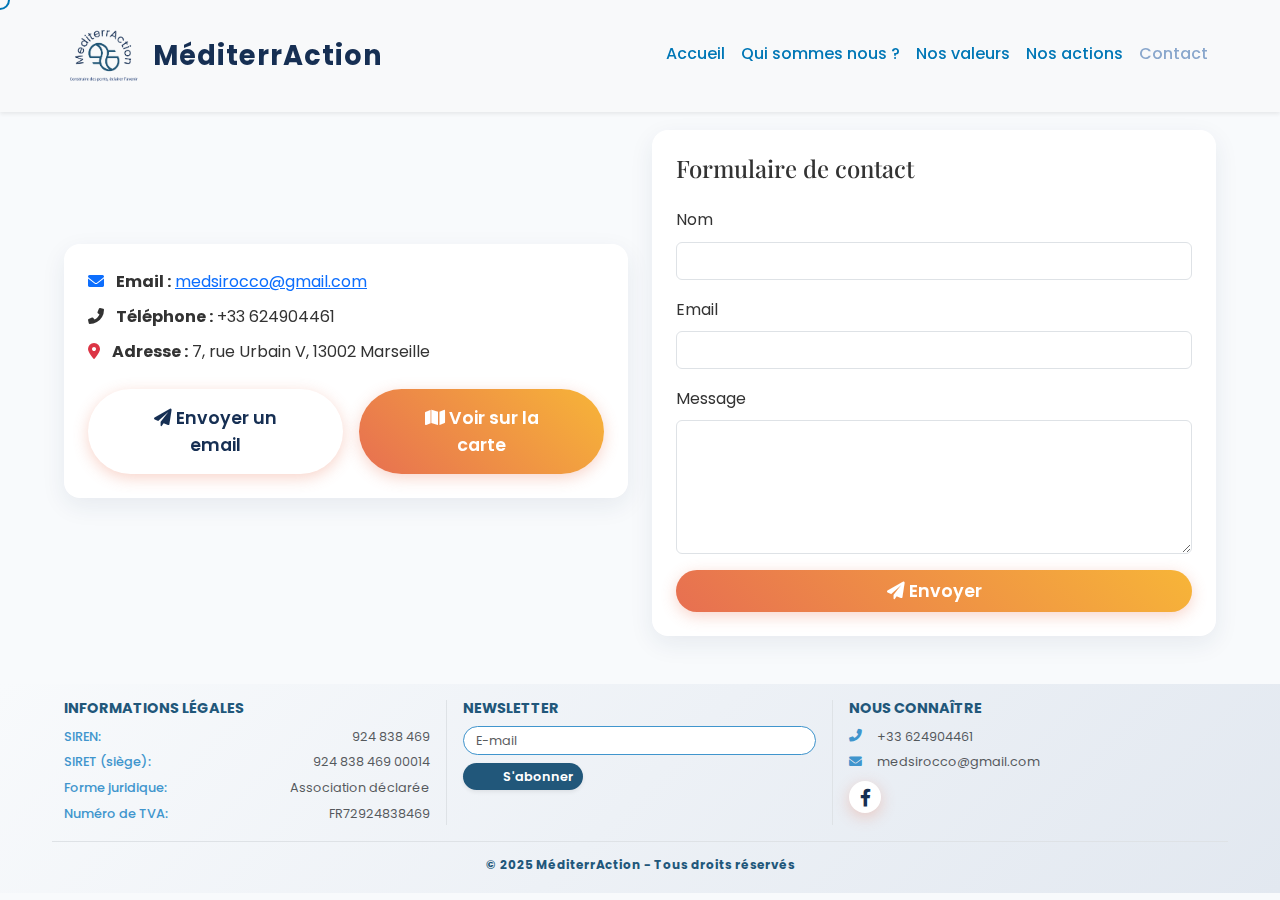
<file: contact.html>
<!DOCTYPE html>
<html lang="fr">
<head>
    <meta charset="UTF-8">
    <meta name="viewport" content="width=device-width, initial-scale=1.0">
    <title>MéditerrAction - Contact</title>
    <link href="https://cdn.jsdelivr.net/npm/bootstrap@5.3.2/dist/css/bootstrap.min.css" rel="stylesheet">
    <link rel="stylesheet" href="https://cdnjs.cloudflare.com/ajax/libs/font-awesome/6.0.0/css/all.min.css">
    <link href="https://fonts.googleapis.com/css2?family=Poppins:wght@300;400;600;700&family=Playfair+Display:wght@700&display=swap" rel="stylesheet">
    <link rel="stylesheet" href="https://unpkg.com/aos@2.3.1/dist/aos.css">
    <link rel="stylesheet" href="style.css">
</head>
<body>
    <div class="cursor"></div>
    <nav class="navbar navbar-expand-lg navbar-light bg-light shadow-sm">
        <div class="container">
            <a class="navbar-brand d-flex align-items-center" href="index.html">
                <img src="logo.png" alt="Logo" class="logo me-2" style="height:64px;width:auto;">
                <span class="fw-bold">MéditerrAction</span>
            </a>
            <button class="navbar-toggler" type="button" data-bs-toggle="collapse" data-bs-target="#navbarNav" aria-controls="navbarNav" aria-expanded="false" aria-label="Toggle navigation">
                <span class="navbar-toggler-icon"></span>
            </button>
            <div class="collapse navbar-collapse" id="navbarNav">
                <ul class="navbar-nav ms-auto">
                    <li class="nav-item"><a class="nav-link" href="index.html">Accueil</a></li>
                    <li class="nav-item"><a class="nav-link" href="about.html">Qui sommes nous ?</a></li>
                    <li class="nav-item"><a class="nav-link" href="values.html">Nos valeurs</a></li>
                    <li class="nav-item"><a class="nav-link" href="actions.html">Nos actions</a></li>
                    <li class="nav-item"><a class="nav-link active" href="contact.html">Contact</a></li>
                </ul>
            </div>
        </div>
    </nav>
    <main class="container py-5">
        <h1 class="display-5 fw-bold mb-4 text-center">Contactez-nous</h1>
        <div class="row justify-content-center align-items-center">
            <div class="col-lg-6 mb-4" data-aos="fade-right">
                <div class="bg-white rounded-4 shadow p-4 h-100">
                  <ul class="list-unstyled mb-4">
                        <li class="mb-2"><i class="fas fa-envelope text-primary me-2"></i> <strong>Email :</strong> <a href="mailto:medsirocco@gmail.com">medsirocco@gmail.com</a></li>
                        <li class="mb-2"><i class="fas fa-phone-alt me-2"></i> <strong>Téléphone :</strong> +33 624904461</li>
                  
                        <li class="mb-2"><i class="fas fa-map-marker-alt text-danger me-2"></i> <strong>Adresse :</strong> 7, rue Urbain V, 13002 Marseille</li>
                   </ul>
                    <div class="d-flex gap-3">
                        <a href="mailto:medsirocco@gmail.com" class="btn btn-outline-primary"><i class="fas fa-paper-plane"></i> Envoyer un email</a>
                        <a href="https://maps.app.goo.gl/6uhirLiCmuVxhomG6" target="_blank" class="btn btn-outline-danger"><i class="fas fa-map"></i> Voir sur la carte</a>
                    </div>
                </div>
            </div>
            <div class="col-lg-6" data-aos="fade-left">
                <div class="bg-white rounded-4 shadow p-4 h-100">
                    <h2 class="h4 mb-4">Formulaire de contact</h2>
                    <form>
                        <div class="mb-3">
                            <label for="name" class="form-label">Nom</label>
                            <input type="text" class="form-control" id="name" required>
                        </div>
                        <div class="mb-3">
                            <label for="email" class="form-label">Email</label>
                            <input type="email" class="form-control" id="email" required>
                        </div>
                        <div class="mb-3">
                            <label for="message" class="form-label">Message</label>
                            <textarea class="form-control" id="message" rows="5" required></textarea>
                        </div>
                        <button type="submit" class="btn btn-primary w-100 py-2"><i class="fas fa-paper-plane"></i> Envoyer</button>
                    </form>
                </div>
            </div>
        </div>
    </main>
     <footer class="py-3" style="background: linear-gradient(135deg, #f8fafc 0%, #e2e8f0 100%);">
        <div class="container">
            <div class="row g-2">
                <!-- المعلومات القانونية -->
                <div class="col-md-4 border-end pe-md-3">
                    <h6 class="mb-2 fw-bold" style="color: #21577a; font-size: 0.9rem;">INFORMATIONS LÉGALES</h6>
                    <div class="d-flex flex-column gap-1" style="font-size: 0.8rem;">
                        <div class="d-flex justify-content-between align-items-center">
                            <span class="fw-medium" style="color: #4095cd; min-width: 110px;">SIREN:</span>
                            <span class="text-muted">924 838 469</span>
                        </div>
                        <div class="d-flex justify-content-between align-items-center">
                            <span class="fw-medium" style="color: #4095cd; min-width: 110px;">SIRET (siège):</span>
                            <span class="text-muted">924 838 469 00014</span>
                        </div>
                        <div class="d-flex justify-content-between align-items-center">
                            <span class="fw-medium" style="color: #4095cd; min-width: 110px;">Forme juridique:</span>
                            <span class="text-muted">Association déclarée</span>
                        </div>
                        <div class="d-flex justify-content-between align-items-center">
                            <span class="fw-medium" style="color: #4095cd; min-width: 110px;">Numéro de TVA:</span>
                            <span class="text-muted">FR72924838469</span>
                        </div>
                    </div>
                </div>
    
                <!-- النشرة البريدية -->
                <div class="col-md-4 border-end px-md-3">
                    <h6 class="mb-2 fw-bold" style="color: #21577a; font-size: 0.9rem;">NEWSLETTER</h6>
                    <form class="d-flex flex-column gap-2">
                        <input type="email" 
                               class="form-control rounded-pill py-1" 
                               placeholder="E-mail" 
                               style="border-color: #4095cd; font-size: 0.8rem;">
                        <button class="btn btn-primary rounded-pill shadow-sm py-1" 
                                style="background: #21577a; border: none; font-size: 0.8rem; width: 120px;">
                            S'abonner
                        </button>
                    </form>
                    
                </div>
    
                <!-- معلومات الاتصال -->
                <div class="col-md-4 ps-md-3">
                    <h6 class="mb-2 fw-bold" style="color: #21577a; font-size: 0.9rem;">NOUS CONNAÎTRE</h6>
                    <div class="d-flex flex-column gap-1" style="font-size: 0.8rem;">
                        <div class="d-flex align-items-center">
                            <i class="fas fa-phone-alt me-2" style="color: #4095cd; width: 20px;"></i>
                            <span class="text-muted">+33 624904461</span>
                        </div>
                        <div class="d-flex align-items-center">
                            <i class="fas fa-envelope me-2" style="color: #4095cd; width: 20px;"></i>
                            <span class="text-muted">medsirocco@gmail.com</span>
                        </div>
                        <div class="mt-1 d-flex gap-1">
                            <a href="#" class="btn btn-outline-primary btn-sm rounded-pill p-1" style="width: 32px; height: 32px;">
                                <i class="fab fa-facebook-f"></i>
                            </a>
                          
                        </div>
                    </div>
                </div>
            </div>
    
            <!-- حقوق النشر -->
            <div class="row mt-3">
                <div class="col-12 text-center pt-2 border-top">
                    <span class="fw-bold" style="color: #21577a; font-size: 0.75rem;">
                        &copy; 2025 MéditerrAction - Tous droits réservés
                    </span>
                </div>
            </div>
        </div>
    </footer>
    <script src="https://cdn.jsdelivr.net/npm/bootstrap@5.3.2/dist/js/bootstrap.bundle.min.js"></script>
    <script src="https://unpkg.com/aos@2.3.1/dist/aos.js"></script>
    <script src="main.js"></script>
    <script>AOS.init();</script>
</body>
</html>
</file>
<file: style.css>
:root {
  --primary-color: #162f53; /* تم اختيار الأحدث */
  --secondary-color: #E76F51;
  --accent-color: #F7B538;
  --light-color: #F9F9F9;
  --dark-color: #1A1A1A;
  --text-color: #333;
  --light-bg: #f9f9f9;
  --gradient-1: linear-gradient(135deg, #162f53 0%, #3A7CA5 100%);
  --gradient-2: linear-gradient(45deg, #E76F51 0%, #F7B538 100%);
  --section-padding: 6rem 0;
}

/* ======= Base Styles ======= */
* {
  margin: 0;
  padding: 0;
  box-sizing: border-box;
}

body {
  font-family: 'Poppins', Arial, sans-serif;
  line-height: 1.7;
  color: var(--text-color);
  background-color: #f8fafc;
  overflow-x: hidden;
}

h1, h2, h3 {
  font-family: 'Playfair Display', serif;
  line-height: 1.2;
  margin-bottom: 1.5rem;
}

/* ======= Navigation ======= */
.navbar {
  background: rgba(255, 255, 255, 0.98);
  padding: 1.2rem 2rem;
  position: fixed;
  width: 100%;
  top: 0;
  z-index: 1000;
  backdrop-filter: blur(10px);
  transition: all 0.3s;
  box-shadow: 0 2px 15px rgba(0, 0, 0, 0.1);
  font-family: 'Poppins', Arial, sans-serif;
}

.navbar-nav .nav-link {
  color: #0077b6;
  font-weight: 500;
  transition: color 0.2s, background 0.2s, box-shadow 0.2s, border-radius 0.2s;
  position: relative;
  z-index: 1;
}

.navbar-nav .nav-link:hover, .navbar-nav .nav-link:focus {
  color: #fff !important;
 background: #F7B538;
  border-radius: 1.5rem;
  box-shadow: 0 0.5rem 1rem rgba(22,47,83,0.10);
}

.navbar-nav .nav-link::after {
  content: '';
  display: block;
  width: 0;
  height: 3px;
  background: #162f533f;
  transition: width 0.3s;
  border-radius: 2px;
  margin: 0 auto 0.1em auto;
}

.navbar-nav .nav-link:hover::after, .navbar-nav .nav-link:focus::after {
  width: 70%;
}

.navbar-nav .nav-link.active, .navbar-nav .nav-link:hover {
  color: #17529e7d;
}

.navbar.scrolled {
  box-shadow: 0 2px 15px rgba(0, 0, 0, 0.1);
}

.nav-links {
  display: flex;
  justify-content: center;
  gap: 2.5rem;
  list-style: none;
  flex-wrap: wrap;
  text-align: center;
}

.nav-links a {
  color: var(--primary-color);
  text-decoration: none;
  font-weight: 600;
  padding: 0.5rem 1rem;
  font-size: 1.1rem;
  position: relative;
  transition: all 0.3s;
}

.nav-links a:hover {
  color: var(--secondary-color);
}

.nav-links a::after {
  content: '';
  position: absolute;
  width: 0;
  height: 3px;
  background: var(--secondary-color);
  bottom: 0;
  left: 0;
  transition: width 0.3s;
}

.nav-links a:hover::after {
  width: 100%;
}

.nav-brand {
  display: flex;
  align-items: center;
  gap: 1rem;
  font-family: 'Playfair Display', serif;
  font-size: 1.5rem;
  color: var(--primary-color);
}

.logo {
  width: 120px;
  height: 40px;
  transition: transform 0.3s ease;
}

.logo:hover {
  transform: rotate(15deg);
}

.cursor {
  width: 20px;
  height: 20px;
  border: 2px solid #0077b6;
  border-radius: 50%;
  position: fixed;
  pointer-events: none;
  z-index: 9999;
  transform: translate(-50%, -50%);
  transition: background 0.2s, border 0.2s, transform 0.1s;
}

/* ======= Hero Section ======= */
.hero-section {
  text-align: center;
  padding: 6rem 0;
  background: linear-gradient(135deg, rgba(22, 47, 83, 0.9) 0%, rgba(22, 47, 83, 0.7) 100%),
              url('https://images.unsplash.com/photo-1519046904884-53103b34b206?ixlib=rb-1.2.1&auto=format&fit=crop&w=1350&q=80') no-repeat center/cover;
  color: white;
  border-radius: 0 0 20px 20px;
  margin-bottom: 4rem;
  position: relative;
  overflow: hidden;
}

.hero-section::before,
.footer::before {
  content: '';
  position: absolute;
  top: -50px;
  right: -50px;
  width: 150px;
  height: 150px;
  background: var(--gradient-2);
  border-radius: 50%;
  filter: blur(80px);
  opacity: 0.3;
}

.hero-section::after {
  content: '';
  position: absolute;
  bottom: -50px;
  left: -50px;
  width: 150px;
  height: 150px;
  background: var(--gradient-2);
  border-radius: 50%;
  filter: blur(80px);
  z-index: -2;
}

.hero-section h1 {
  font-size: 3.5rem;
  margin-bottom: 1.5rem;
  line-height: 1.2;
  text-shadow: 0 2px 4px rgba(0, 0, 0, 0.3);
}

.hero-section .lead {
  font-size: 1.5rem;
  max-width: 700px;
  margin: 0 auto 3rem;
  opacity: 0.9;
}

/* ======= Buttons ======= */
.btn, .btn-hero {
  display: inline-block;
  background: var(--gradient-2);
  color: white;
  padding: 1rem 2.5rem;
  border-radius: 50px;
  font-weight: 600;
  text-decoration: none;
  transition: all 0.3s ease;
  border: none;
  cursor: pointer;
  font-size: 1.1rem;
  box-shadow: 0 4px 15px rgba(231, 111, 81, 0.3);
}

.btn:hover,
.btn-hero:hover {
  transform: translateY(-3px);
  box-shadow: 0 6px 20px rgba(231, 111, 81, 0.4);
  background: #d45a3d;
}

.btn-hero {
  position: relative;
  overflow: hidden;
  border: 2px solid white;
}

.btn-hero:hover .arrow-wrapper {
  right: 20px;
}

.btn-hero:hover {
  padding-right: 80px;
  background: rgba(255, 255, 255, 0.1);
}

.btn-hero .arrow-wrapper {
  position: absolute;
  right: 20px;
  top: 50%;
  transform: translateY(-50%);
  transition: right 0.3s ease;
}

.btn-hero:hover .arrow {
  transform: translateX(5px);
}

/* ======= Sections ======= */
.main-content {
  margin-top: 80px;
  padding: var(--section-padding);
}

.container {
  max-width: 1200px;
  margin: 0 auto;
  padding: 0 1.5rem;
}

.section {
  margin: 4rem 0;
  padding: 3rem;
  background: rgba(255, 255, 255, 0.9);
  border-radius: 20px;
  box-shadow: 0 10px 30px rgba(0, 0, 0, 0.08);
  backdrop-filter: blur(10px);
}

/* ======= Logo color override ======= */
.logo-text {
  color: #162f53 !important;
}

/* ======= Modern card and main styles ======= */
.bg-white {
  background: #fff;
}
.rounded-4 {
  border-radius: 1.5rem;
}
.shadow {
  box-shadow: 0 0.5rem 1.5rem rgba(22,47,83,0.08) !important;
}
.list-group-item {
  border: none;
  background: transparent;
}
.alert-info {
  background: #eaf1fa;
  color: #162f53;
  border: none;
}
.btn-primary, .btn-outline-primary {
  background-color: #162f53;
  border-color: #162f53;
}
.btn-outline-primary {
  color: #162f53;
  background: #fff;
}
.btn-primary:hover, .btn-outline-primary:hover {
  background-color: #1e3a6b;
  border-color: #1e3a6b;
}
.navbar-brand, .logo-text {
  font-weight: bold;
  font-size: 1.7rem;
  color: #162f53 !important;
  letter-spacing: 1px;
}

/* ...ثم باقي الأقسام مثل .about-section, .contact-form, .value-item ... إلخ تبقى كما هي دون تغيير */

/* ======= Footer ======= */
.footer {
  background: var(--gradient-1);
  color: white;
  padding: 3rem 0;
  text-align: center;
  position: relative;
  overflow: hidden;
}

/* ======= Responsive Design ======= */
@media (max-width: 991px) {
  .navbar-nav {
    background: #fff;
    padding: 1rem;
    border-radius: 8px;
    box-shadow: 0 2px 10px rgba(0,0,0,0.05);
  }
}

@media (max-width: 768px) {
  h1, .hero-section h1 {
    font-size: 2.5rem;
  }

  .hero-section {
    padding: 4rem 0;
  }

  .hero-section .lead {
    font-size: 1.2rem;
  }

  .nav-links {
    flex-direction: column;
    align-items: center;
    padding: 1rem;
    gap: 1.5rem;
  }

  .main-content {
    margin-top: 60px;
  }

  .section {
    padding: 2rem;
    margin: 2rem 0;
  }
}

@media (max-width: 480px) {
  .container {
    padding: 0 1rem;
  }

  .section {
    padding: 1.5rem;
  }

  .btn {
    width: 100%;
    text-align: center;
  }
}
</file>
